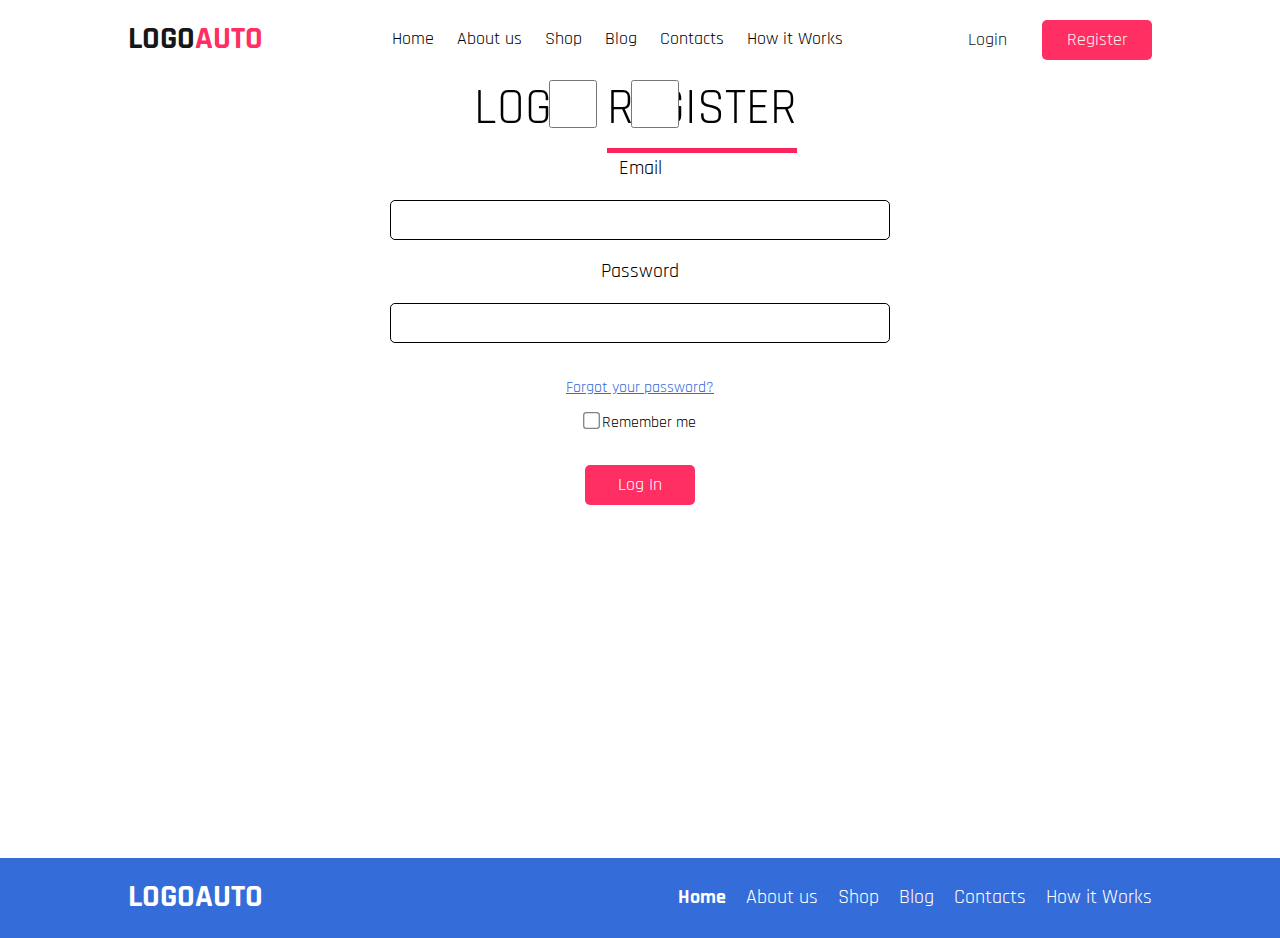
<file: registration.html>
<!DOCTYPE html>
<html lang="en">
  <head>
    <meta charset="UTF-8" />
    <meta http-equiv="X-UA-Compatible" content="IE=edge" />
    <meta name="viewport" content="width=device-width, initial-scale=1.0" />
    <title>Registration</title>
    <link rel="stylesheet" href="./css/registr.css" />
    <link rel="stylesheet" href="./css/normalize.css" />
    <link
      href="https://fonts.googleapis.com/css2?family=Rajdhani:wght@600&display=swap"
      rel="stylesheet"
    />
    <link rel="shortcut icon" type="image/png" href="./img/favicon.ico" />
  </head>
  <body>
    <div class="container">
      <header class="header">
        <div class="h1">
          <h1 class="logo"><a class="logo" href="./index.html">LOGO</a></h1>
          <h1 class="logo1"><a class="logo1" href="./index.html">AUTO</a></h1>
        </div>
        <ul class="menu">
          <li class="list">
            <a class="list_link" href="./index.html">Home</a>
          </li>
          <li class="list">
            <a class="list_link" href="#">About us</a>
          </li>
          <li class="list">
            <a class="list_link" href="./shop.html">Shop</a>
          </li>
          <li class="list">
            <a class="list_link" href="#">Blog</a>
          </li>
          <li class="list">
            <a class="list_link" href="#/">Contacts</a>
          </li>
          <li class="list">
            <a class="list_link" href="#">How it Works</a>
          </li>
        </ul>
        <div class="window">
          <div class="login">
            <a class="logo4" href="./login.html"> Login</a>
          </div>
          <div class="third">
            <a class="logo3" href="./registration.html">Register</a>
          </div>
        </div>
      </header>
    </div>

    <div class="form">
      <input id="login" class="checkbox_login" name="login" type="checkbox" />
      <label for="login" class="login1_header">LOGIN</label>
      <input
        id="login11"
        class="checkbox_login11"
        name="login"
        type="checkbox"
      />
      <span for="pseudoBtn" class="login1_header header_underline"
        >REGISTER</span
      >

      <div class="wrapper">
        <div class="position">
          <h2 class="style_text">Create an Account</h2>
        </div>

        <div class="position">
          <div class="position_name">
            <p class="style_text1">First Name</p>
            <p class="style_text1">Last Name</p>
          </div>
          <div class="position_input">
            <input class="holder" placeholder="" />
            <input class="holder" placeholder="" />
          </div>
        </div>
        <div class="position">
          <div>
            <p class="style_text">Email</p>
            <input class="email_holder" placeholder="" />
          </div>
        </div>
        <div class="position_male">
          <div class="position_name">
            <input id="qwe1" type="radio" name="male" />
            <p class="style_text">Male</p>
            <input id="qwe" type="radio" name="female" />
            <p class="style_text">Femail</p>
          </div>
        </div>
        <div class="position">
          <div class="position_name">
            <p class="style_text1">Password</p>
            <p class="style_text1">Confirm Password</p>
          </div>
          <div class="position_input">
            <input class="holder" placeholder="" />
            <input class="holder" placeholder="" />
          </div>
        </div>
        <div class="wrapper">
          <p class="third">Register</p>
        </div>
        <div class="foot_reg">
          <h4 class="fix_padding">
            By clicking the 'Sign Up' button, you confirm that you accept our<br />
            Terms of Use and Privacy Policy
          </h4>
        </div>
      </div>

      <div class="login_wrapper">
        <div class="position">
          <div>
            <p class="style_text">Email</p>
            <input class="email_holder" placeholder="" />
          </div>
        </div>
        <div class="position">
          <div>
            <p class="style_text">Password</p>
            <input class="email_holder" placeholder="" />

            <p class="password">Forgot your password?</p>
          </div>

          <div class="button_remember">
            <input type="checkbox" name="Remember me" id="qwe" />
            Remember me
          </div>
        </div>
        <div class="position2">
          <p class="third">Log In</p>
        </div>
      </div>
    </div>
    <footer class="footer">
      <div class="footer_wrap">
        <h1 class="logo_foot">LOGOAUTO</h1>
        <div class="footer_list">
          <a class="list_link_footer bold" href="./index.html">Home</a>
          <a class="list_link_footer" href="#">About us</a>
          <a class="list_link_footer" href="../shop.html">Shop</a>
          <a class="list_link_footer" href="#">Blog</a>
          <a class="list_link_footer" href="#">Contacts</a>
          <a class="list_link_footer" href="#">How it Works</a>
        </div>
      </div>
    </footer>
  </body>
</html>
</file>
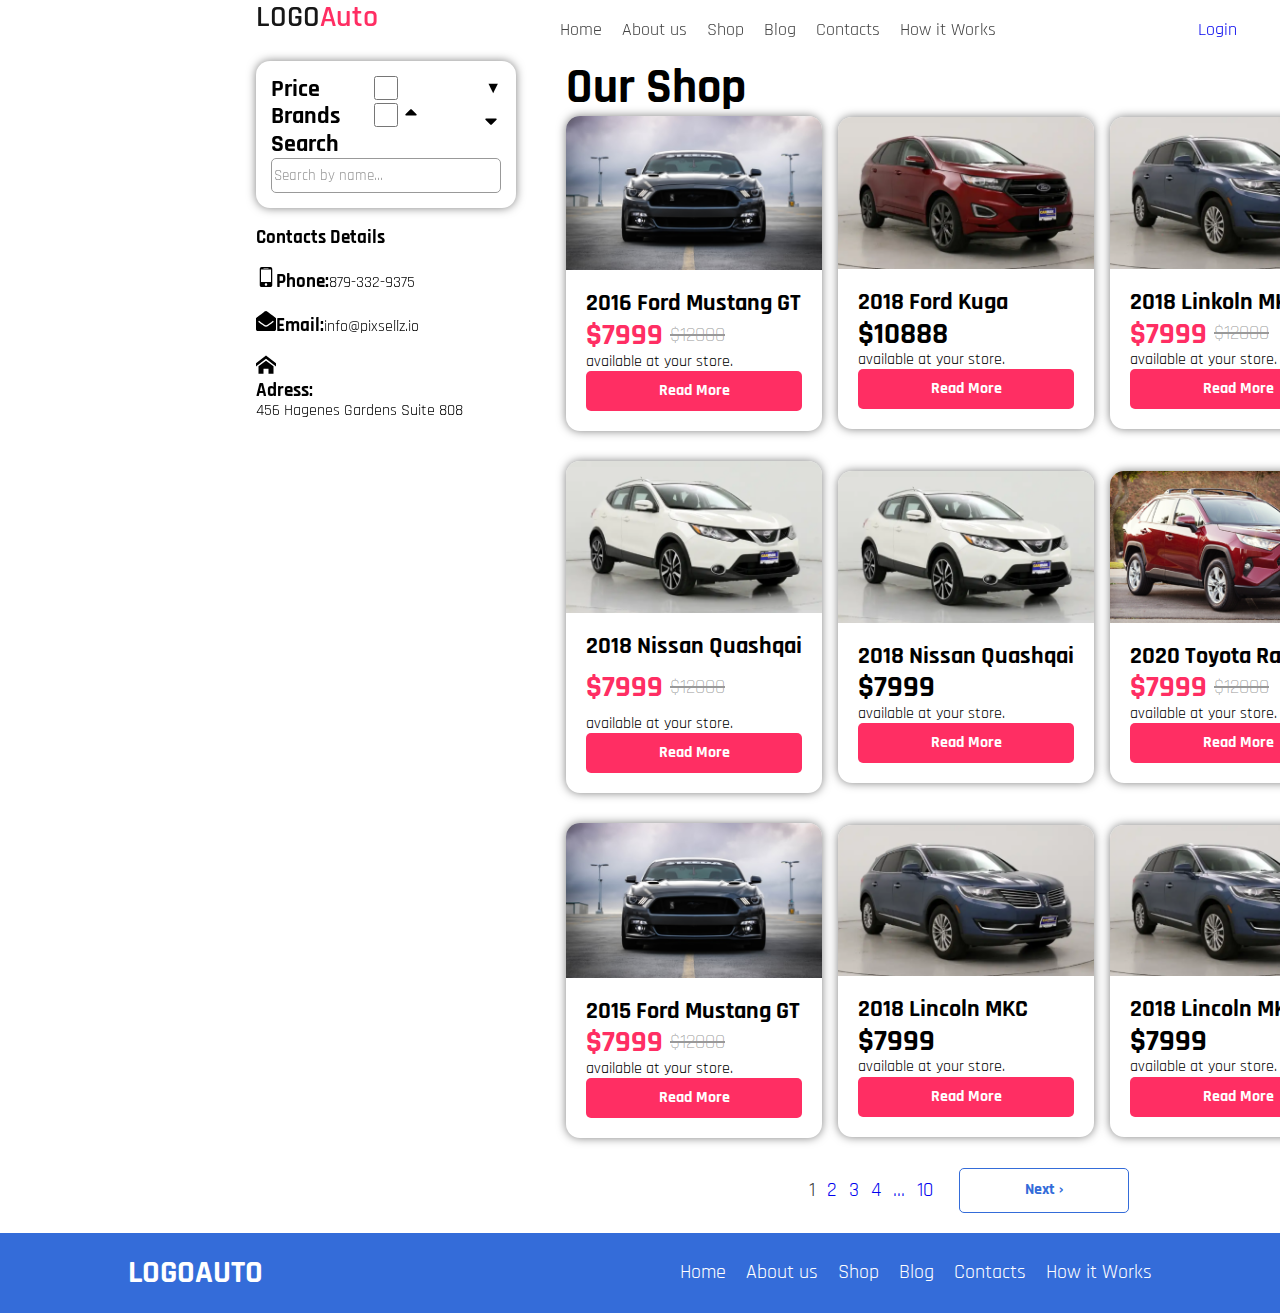
<file: shop.html>
<!DOCTYPE html>
<html lang="en">
  <head>
    <meta charset="UTF-8" />
    <meta http-equiv="X-UA-Compatible" content="IE=edge" />
    <meta name="viewport" content="width=device-width, initial-scale=1.0" />
    <title>LA Shop</title>
    <link rel="stylesheet" href="./css/shop.css" />
    <link rel="stylesheet" href="./css/normalize.css" />
    <link rel="stylesheet" href="./css/header.css" />
    <link
      href="https://fonts.googleapis.com/css2?family=Rajdhani:wght@600&display=swap"
      rel="stylesheet"
    />
    <link rel="shortcut icon" type="image/png" href="./img/favicon.ico" />
    <link
      rel="stylesheet"
      href="https://i.icomoon.io/public/temp/3b5d435e2f/UntitledProject/style-svg.css"
    />
    <script
      defer
      src="https://i.icomoon.io/public/temp/3b5d435e2f/UntitledProject/svgxuse.js"
    ></script>
  </head>
  <body>
    <div class="container">
      <header class="header">
        <div class="mains">
          <a href="" class="mains__logo">LOGO</a>
          <a href="" class="mains__logo mains__logo1">Auto</a>
        </div>
        <input class="menu-btn" type="checkbox" id="menu-btn" />
        <label class="menu-icon" for="menu-btn"
          ><span class="navicon"></span
        ></label>

        <ul class="menu">
          <li><a href="./index.html">Home</a></li>
          <li><a href="#about">About us</a></li>
          <li><a href="./shop.html">Shop</a></li>

          <li><a href="#contact">Blog</a></li>
          <li><a href="#contact">Contacts</a></li>
          <li><a href="#contact">How it Works</a></li>
        </ul>
        <div class="window">
          <div class="login">
            <a class="logo3" href="./login.html">Login</a>
          </div>
          <div class="register">
            <a class="logo4" href="./registration.html">Register</a>
          </div>
        </div>
      </header>

      <div class="brands">
        <div class="brands_scroll">
          <div class="brands_border">
            <ul class="accordion">
              <li class="accordion__item">
                <input type="checkbox" name="fff" class="accordion_checkbox" />
                <div class="accord_price">
                  <h2 class="price_accord">Price</h2>
                  <p>&#9660;</p>
                </div>
                <div class="accordion__content block">
                  <div class="accordion_content_price">
                    <p>min</p>

                    <p>min</p>
                  </div>
                  <div class="accordion_content_price">
                    <input class="price_border" placeholder="0" />

                    <input class="price_border" placeholder="0" />
                  </div>
                </div>
              </li>

              <li class="accordion__item">
                <input type="checkbox" name="fff" class="accordion_checkbox" />
                <div class="accord_price">
                  <h2 class="price_accord">Brands</h2>
                  <svg class="up_svg">
                    <use
                      class="up_svg"
                      xlink:href=" ./svg/up.svg#icon-sort-asc"
                    ></use>
                  </svg>
                  <svg class="down_svg">
                    <use
                      class="down_svg"
                      xlink:href="./svg/down.svg#icon-sort-desc"
                    ></use>
                  </svg>
                </div>

                <div class="accordion__content">
                  <div>
                    <input type="checkbox" />
                    <a class="brand_color" href="#">Audi</a>
                  </div>

                  <span class="contact_list-count">(9)</span>
                </div>
                <div class="accordion__content">
                  <div>
                    <input type="checkbox" />
                    <a class="brand_color" href="#">Mecedes-Benz</a>
                  </div>
                  <span class="contact_list-count">(9)</span>
                </div>
                <div class="accordion__content">
                  <div>
                    <input type="checkbox" />
                    <a class="brand_color" href="#">Subaru</a>
                  </div>
                  <span class="contact_list-count">(9)</span>
                </div>
                <div class="accordion__content">
                  <div>
                    <input type="checkbox" />
                    <a class="brand_color" href="#">Honda</a>
                  </div>
                  <span class="contact_list-count">(9)</span>
                </div>
                <div class="accordion__content">
                  <div>
                    <input type="checkbox" />
                    <a class="brand_color" href="#">Bugatti</a>
                  </div>
                  <span class="contact_list-count">(9)</span>
                </div>
                <div>
                  <h2 class="price_accord">Search</h2>
                  <input class="search" placeholder="Search by name..." />
                </div>
              </li>
            </ul>
          </div>
          <div class="contact_list">
            <h3>Contacts Details</h3>
            <div class="click_contact">
              <svg class="phone_svg">
                <use xlink:href="./svg/phone.svg#icon-mobile"></use>
              </svg>

              <h3 class="phone_click">Phone:</h3>
              879-332-9375<br /><br />
            </div>
            <div class="click_contact">
              <svg class="phone_svg">
                <use xlink:href="./svg/mail.svg#icon-envelope-open"></use>
              </svg>
              <h3 class="phone_click">Email:</h3>
              info@pixsellz.io<br /><br />
            </div>

            <div class="click_contact">
              <div class="contacts_icon">
                <svg class="phone_svg">
                  <use xlink:href="./svg/adress.svg#icon-home"></use>
                </svg>
                <h3 class="phone_click">Adress:</h3>
                456 Hagenes Gardens Suite 808
              </div>
            </div>
          </div>
        </div>

        <div class="block_shop">
          <h1 class="shop">Our Shop</h1>
          <div class="block">
            <div class="block1">
              <img class="block_img" src="./img/mustang.png" />
              <div class="info">
                <h3 class="block_text">2016 Ford Mustang GT</h3>
                <div class="price_fix">
                  <h2 class="price">$7999</h2>

                  <span class="old_price">$12000</span>
                </div>
                <p>available at your store.</p>
                <p class="button_read">Read More</p>
              </div>
            </div>
            <div class="block1">
              <img class="block_img" src="./img/ford_cross.png" />
              <div class="info">
                <h3 class="block_text">2018 Ford Kuga</h3>
                <h2 class="price shop_price">$10888</h2>
                <p>available at your store.</p>
                <p class="button_read">Read More</p>
              </div>
            </div>
            <div class="block1">
              <img class="block_img" src="./img/lionkiln.png" />
              <div class="info">
                <h3 class="block_text">2018 Linkoln MKC</h3>
                <div class="price_fix">
                  <h2 class="price">$7999</h2>
                  <span class="old_price">$12000</span>
                </div>
                <p>available at your store.</p>
                <p class="button_read">Read More</p>
              </div>
            </div>
            <div class="block1">
              <img class="block_img" src="./img/nissan.png" />
              <div class="info">
                <h3 class="block_text">2018 Nissan Quashqai</h3>
                <div class="block_price">
                  <div class="price_fix">
                    <h2 class="price">$7999</h2>
                    <span class="old_price">$12000</span>
                  </div>
                </div>
                <p>available at your store.</p>
                <p class="button_read">Read More</p>
              </div>
            </div>
            <div class="block1">
              <img class="block_img" src="./img/nissan.png" />
              <div class="info">
                <h3 class="block_text">2018 Nissan Quashqai</h3>
                <h2 class="price shop_price">$7999</h2>
                <p>available at your store.</p>
                <p class="button_read">Read More</p>
              </div>
            </div>
            <div class="block1">
              <img class="block_img" src="./img/toyota.png" />
              <div class="info">
                <h3 class="block_text">2020 Toyota Rav4</h3>
                <div class="price_fix">
                  <h2 class="price">$7999</h2>
                  <span class="old_price">$12000</span>
                </div>
                <p>available at your store.</p>
                <p class="button_read">Read More</p>
              </div>
            </div>
            <div class="block1">
              <img class="block_img" src="./img/mustang.png" />
              <div class="info">
                <h3 class="block_text">2015 Ford Mustang GT</h3>
                <div class="price_fix">
                  <h2 class="price">$7999</h2>
                  <span class="old_price">$12000</span>
                </div>
                <p>available at your store.</p>
                <p class="button_read">Read More</p>
              </div>
            </div>
            <div class="block1">
              <img class="block_img" src="./img/lionkiln.png" />
              <div class="info">
                <h3 class="block_text">2018 Lincoln MKC</h3>
                <h2 class="price shop_price">$7999</h2>
                <p>available at your store.</p>
                <p class="button_read">Read More</p>
              </div>
            </div>
            <div class="block1">
              <img class="block_img" src="./img/lionkiln.png" />
              <div class="info">
                <h3 class="block_text">2018 Lincoln MKC</h3>
                <h2 class="price shop_price">$7999</h2>
                <p>available at your store.</p>
                <p class="button_read">Read More</p>
              </div>
            </div>
          </div>

          <div class="pagination">
            <div class="pagination__pages">
              <a class="pagination__pages-current" href="?page=1">1</a>
              <a href="?page=2">2</a>
              <a href="?page=3">3</a>
              <a href="?page=4">4</a>
              <a href="?page=...">...</a>
              <a href="?page=10">10</a>
            </div>
            <p class="button_foot">Next &#8250;</p>
          </div>
        </div>
      </div>
      <footer class="footer">
        <div class="footer_wrap">
          <h1 class="logo_foot">LOGOAUTO</h1>
          <div class="footer_list">
            <a class="list_link_footer bold" href="#">Home</a>
            <a class="list_link_footer" href="#">About us</a>
            <a class="list_link_footer" href="./shop.html">Shop</a>
            <a class="list_link_footer" href="#">Blog</a>
            <a class="list_link_footer" href="#">Contacts</a>
            <a class="list_link_footer" href="#">How it Works</a>
          </div>
        </div>
      </footer>
    </div>
  </body>
</html>
</file>
<file: css/registr.css>
* {
  -webkit-box-sizing: border-box;
          box-sizing: border-box;
  font-family: "Rajdhani";
}

a {
  text-decoration: none;
}

.bold {
  font-weight: bold !important;
}

body {
  font-family: "Rajdhani", sans-serif;
  margin: 0;
  text-align: center;
}

.wrapper {
  width: 500px;
  display: none;
  margin: auto;
  -webkit-box-pack: center;
      -ms-flex-pack: center;
          justify-content: center;
  -webkit-box-orient: vertical;
  -webkit-box-direction: normal;
      -ms-flex-direction: column;
          flex-direction: column;
  -webkit-box-align: center;
      -ms-flex-align: center;
          align-items: center;
}

.login_wrapper {
  width: 500px;
  margin: auto;
  display: -webkit-box;
  display: -ms-flexbox;
  display: flex;
  -webkit-box-pack: center;
      -ms-flex-pack: center;
          justify-content: center;
  -webkit-box-orient: vertical;
  -webkit-box-direction: normal;
      -ms-flex-direction: column;
          flex-direction: column;
  -webkit-box-align: center;
      -ms-flex-align: center;
          align-items: center;
  padding-bottom: 320px;
}

.form {
  max-width: 80%;
  margin: auto;
}

.checkbox_login:checked ~ .login_wrapper {
  display: none !important;
}

.checkbox_login:checked ~ .wrapper {
  display: -webkit-box !important;
  display: -ms-flexbox !important;
  display: flex !important;
}

.container {
  margin: auto;
}

.h1 {
  display: -webkit-box;
  display: -ms-flexbox;
  display: flex;
}

.window {
  display: -webkit-box;
  display: -ms-flexbox;
  display: flex;
  -webkit-box-align: center;
      -ms-flex-align: center;
          align-items: center;
}

.logo {
  color: #171717;
  cursor: pointer;
}

.logo1 {
  color: #ff2e63;
  cursor: pointer;
}

.login {
  cursor: pointer;
  font-size: large;
  color: #ff2e63;
  border-radius: 5px;
  background-color: #ffffff;
  height: 40px;
  width: 110px;
  padding-top: 10px;
}

.login11 {
  cursor: pointer;
  font-size: large;
  color: #ff2e63;
  border-radius: 5px;
  background-color: #ffffff;
  height: 40px;
  width: 110px;
  padding-top: 10px;
}

.checkbox_login11 {
  width: 4em;
  height: 2em;
  font-size: 1.5em;
  margin: 0;
  opacity: 1;
  position: absolute;
  z-index: 2;
  cursor: pointer;
}

.login:hover {
  text-decoration: underline;
  color: #ff2e63;
  -webkit-transition-duration: 1s;
          transition-duration: 1s;
}

.login11:hover {
  text-decoration: underline;
  color: #ff2e63;
  -webkit-transition-duration: 1s;
          transition-duration: 1s;
}

.checkbox_login11:checked ~ .login_wrapper {
  display: none !important;
}

.checkbox_login11:checked ~ .wrapper {
  display: -webkit-box !important;
  display: -ms-flexbox !important;
  display: flex !important;
}

.list_link {
  padding: 5px 10px;
  color: black;
}

.list_link:hover {
  color: #171717;
  -webkit-transition-duration: 0.6s;
          transition-duration: 0.6s;
  text-decoration: underline;
}

.logo3 {
  color: #f8f3ef;
}

.logo3:hover {
  color: #ff2e63;
  -webkit-transition-duration: 0.5s;
          transition-duration: 0.5s;
}

.logo4 {
  color: #171717;
}

.register {
  cursor: pointer;
  font-size: large;
  border-radius: 5px;
  background-color: #ff2e63;
  height: 40px;
  width: 110px;
  text-align: center;
  padding-top: 10px;
}

.register:hover {
  background: #f8f3ef;
  -webkit-box-shadow: 0 0 10px 0 #3498db inset, 0 0 10px 4px #3498db;
          box-shadow: 0 0 10px 0 #3498db inset, 0 0 10px 4px #3498db;
  -webkit-transition-duration: 1s;
          transition-duration: 1s;
}

.container {
  margin: auto;
}

.header {
  margin: auto;
  max-width: 80%;
  display: -webkit-box;
  display: -ms-flexbox;
  display: flex;
  -ms-flex-wrap: nowrap;
      flex-wrap: nowrap;
  -webkit-box-pack: justify;
      -ms-flex-pack: justify;
          justify-content: space-between;
}

.menu {
  display: -webkit-box;
  display: -ms-flexbox;
  display: flex;
  -webkit-box-align: center;
      -ms-flex-align: center;
          align-items: center;
  -webkit-box-pack: justify;
      -ms-flex-pack: justify;
          justify-content: space-between;
  -webkit-box-orient: horizontal;
  -webkit-box-direction: normal;
      -ms-flex-direction: row;
          flex-direction: row;
  width: 50%;
}

.list {
  list-style: none;
  font-size: large;
}

.h2 {
  margin: 0;
  font-size: 50px;
  font-weight: 700;
  color: #171717;
}

.h22 {
  margin: 0;
  font-size: 45px;
  color: #ff2e63;
}

.third {
  border-color: #3498db;
  color: #fff;
  -webkit-box-shadow: 0 0 40px 40px inset, 0 0 0 0 #ff2e63 #ff2e63;
          box-shadow: 0 0 40px 40px inset, 0 0 0 0 #ff2e63 #ff2e63;
  -webkit-transition: all 150ms ease-in-out;
  transition: all 150ms ease-in-out;
  cursor: pointer;
  font-size: large;
  border-radius: 5px;
  background-color: #ff2e63;
  height: 40px;
  width: 110px;
  text-align: center;
  padding-top: 10px;
}

.third:hover {
  -webkit-box-shadow: 0 0 10px 0 #3498db inset, 0 0 10px 4px #3498db;
          box-shadow: 0 0 10px 0 #3498db inset, 0 0 10px 4px #3498db;
}

.main {
  width: 80%;
  display: -webkit-box;
  display: -ms-flexbox;
  display: flex;
  -webkit-box-align: center;
      -ms-flex-align: center;
          align-items: center;
  min-height: calc(100vh - 12rem);
}

.login1 {
  position: relative;
  margin-bottom: 5px;
  border-bottom: 2px solid black;
  padding: 10px 0;
  display: -webkit-box;
  display: -ms-flexbox;
  display: flex;
  -webkit-box-pack: center;
      -ms-flex-pack: center;
          justify-content: center;
  margin: 0 auto;
  max-width: 80%;
}

.checkbox_login {
  width: 4em;
  height: 2em;
  font-size: 1.5em;
  margin: 0;
  opacity: 1;
  position: absolute;
  z-index: 2;
  left: 41%;
  cursor: pointer;
}

.login1_header {
  cursor: pointer;
  position: relative;
  font-size: 50px;
  margin: 0;
  margin-right: 10px;
  color: black;
}

.header_underline::after {
  content: "";
  width: 100%;
  height: 5px;
  background-color: #fd245e;
  color: black !important;
  position: absolute;
  bottom: -13px;
  left: 0;
  z-index: 1;
  -webkit-transition: all 0.3s linear;
  transition: all 0.3s linear;
}

.style_text {
  font-size: 20px;
}

.style_text1 {
  display: -webkit-box;
  display: -ms-flexbox;
  display: flex;
  width: 52%;
  font-size: 20px;
  color: #343434;
}

.position {
  width: 100%;
}

.position_male {
  width: 100%;
}

.position_name {
  margin: 0;
  display: -webkit-box;
  display: -ms-flexbox;
  display: flex;
  -webkit-box-align: center;
      -ms-flex-align: center;
          align-items: center;
}

.position_input {
  width: 100%;
  display: -webkit-box;
  display: -ms-flexbox;
  display: flex;
  -webkit-box-pack: justify;
      -ms-flex-pack: justify;
          justify-content: space-between;
}

.holder {
  border: 1px solid black;
  border-radius: 5px;
  color: #999999;
  font-size: 15px;
  width: 240px;
  height: 40px;
}

.email_holder {
  border: 1px solid black;
  border-radius: 5px;
  color: #999999;
  font-size: 15px;
  width: 500px;
  height: 40px;
}

.foot_reg {
  display: -webkit-box;
  display: -ms-flexbox;
  display: flex;
  -webkit-box-pack: center;
      -ms-flex-pack: center;
          justify-content: center;
  color: #999999;
  text-align: center;
}

.foot_reg:hover {
  text-decoration: underline;
}

.footer {
  width: 100%;
  margin: auto;
  font-weight: 600;
  background-color: #346cd9;
  display: -webkit-box;
  display: -ms-flexbox;
  display: flex;
  -webkit-box-align: center;
      -ms-flex-align: center;
          align-items: center;
  -webkit-box-pack: justify;
      -ms-flex-pack: justify;
          justify-content: space-between;
}

.footer_list {
  display: -webkit-box;
  display: -ms-flexbox;
  display: flex;
  -webkit-box-align: center;
      -ms-flex-align: center;
          align-items: center;
  -webkit-box-pack: space-evenly;
      -ms-flex-pack: space-evenly;
          justify-content: space-evenly;
}

.footer_wrap {
  width: 80%;
  margin: auto;
  display: -webkit-box;
  display: -ms-flexbox;
  display: flex;
  -webkit-box-pack: justify;
      -ms-flex-pack: justify;
          justify-content: space-between;
}

.list_link_footer {
  color: #ffffff !important;
  padding-left: 20px;
  font-size: 20px;
  font-weight: normal;
}

.list_link_footer:hover {
  -webkit-transition-duration: 1s;
          transition-duration: 1s;
}

.footer_menu_logo {
  display: -webkit-box;
  display: -ms-flexbox;
  display: flex;
  -webkit-box-pack: start;
      -ms-flex-pack: start;
          justify-content: flex-start;
}

.logo_foot {
  color: #ffffff;
}

#qwe {
  -webkit-transform: scale(1.3);
          transform: scale(1.3);
  opacity: 0.9;
  cursor: pointer;
}

#qwe1 {
  -webkit-transform: scale(1.3);
          transform: scale(1.3);
  opacity: 0.9;
  cursor: pointer;
}

.email_holder {
  border: 1px solid black;
  border-radius: 5px;
  color: #999999;
  font-size: 15px;
  width: 500px;
  height: 40px;
}

.password {
  padding-top: 20px;
  color: #346cd9;
  text-decoration: underline;
  cursor: pointer;
}

.fix_padding {
  padding-bottom: 215px;
}

.button_remember {
  width: 100%;
  cursor: pointer;
}

.position2 {
  display: -webkit-box;
  display: -ms-flexbox;
  display: flex;
  -webkit-box-pack: center;
      -ms-flex-pack: center;
          justify-content: center;
  padding: 15px;
}
/*# sourceMappingURL=registr.css.map */
</file>
<file: css/shop.css>
* {
  -webkit-box-sizing: border-box;
          box-sizing: border-box;
}

a {
  text-decoration: none;
}

body {
  font-family: "Rajdhani", sans-serif;
  margin: 0;
}

p {
  margin: 0;
}

li {
  list-style: none;
}

.phone_svg {
  width: 20px;
  height: 20px;
}

.container {
  margin: auto;
}

.h1 {
  display: -webkit-box;
  display: -ms-flexbox;
  display: flex;
}

.window {
  display: -webkit-box;
  display: -ms-flexbox;
  display: flex;
  -webkit-box-align: center;
      -ms-flex-align: center;
          align-items: center;
}

.logo {
  color: #171717;
  cursor: pointer;
}

.logo1 {
  color: #ff2e63;
  cursor: pointer;
}

.login {
  cursor: pointer;
  font-size: large;
  color: #ff2e63;
  border-radius: 5px;
  background-color: #ffffff;
  height: 40px;
  width: 110px;
  padding: 10px 20px;
}

.login:hover {
  text-decoration: underline;
  color: #ff2e63;
  -webkit-transition-duration: 1s;
          transition-duration: 1s;
}

.list_link {
  padding: 5px 10px;
  color: #000000;
}

.list_link:hover {
  color: #171717;
  -webkit-transition-duration: 0.6s;
          transition-duration: 0.6s;
  text-decoration: underline;
}

.register {
  cursor: pointer;
  font-size: large;
  color: azure;
  border-radius: 5px;
  background-color: #ff2e63;
  height: 40px;
  width: 110px;
  text-align: center;
  padding-top: 10px;
}

.register:hover {
  background: #f8f3ef;
  color: #ff2e63;
  -webkit-transition-duration: 1s;
          transition-duration: 1s;
}

.container {
  margin: auto;
}

.header {
  margin: auto;
  max-width: 60%;
  display: -webkit-box;
  display: -ms-flexbox;
  display: flex;
  -ms-flex-wrap: nowrap;
      flex-wrap: nowrap;
  -webkit-box-pack: justify;
      -ms-flex-pack: justify;
          justify-content: space-between;
  padding-top: 0;
}

.menu {
  display: -webkit-box;
  display: -ms-flexbox;
  display: flex;
  -webkit-box-align: center;
      -ms-flex-align: center;
          align-items: center;
  -webkit-box-pack: center;
      -ms-flex-pack: center;
          justify-content: center;
  -webkit-box-orient: horizontal;
  -webkit-box-direction: normal;
      -ms-flex-direction: row;
          flex-direction: row;
  width: 100%;
  padding: 0;
  min-width: 800px;
}

.list {
  list-style: none;
  font-size: large;
}

.h2 {
  margin: 0;
  font-size: 45px;
  color: #171717;
}

.h22 {
  margin: 0;
  font-size: 45px;
  color: #ff2e63;
}

.block {
  display: -webkit-box;
  display: -ms-flexbox;
  display: flex;
  -webkit-box-align: center;
      -ms-flex-align: center;
          align-items: center;
  -webkit-box-pack: justify;
      -ms-flex-pack: justify;
          justify-content: space-between;
  -ms-flex-wrap: wrap;
      flex-wrap: wrap;
}

.block1 {
  cursor: pointer;
  border-radius: 14px;
  width: 32%;
  display: -webkit-box;
  display: -ms-flexbox;
  display: flex;
  -webkit-box-orient: vertical;
  -webkit-box-direction: normal;
      -ms-flex-direction: column;
          flex-direction: column;
  -webkit-box-shadow: 0 0 10px rgba(0, 0, 0, 0.5);
          box-shadow: 0 0 10px rgba(0, 0, 0, 0.5);
  margin-bottom: 30px;
}

.block1:hover {
  background: #e5e5e5;
  -webkit-transition-duration: 0.5s;
          transition-duration: 0.5s;
}

.block_size {
  display: -webkit-box;
  display: -ms-flexbox;
  display: flex;
  -webkit-box-align: center;
      -ms-flex-align: center;
          align-items: center;
  -webkit-box-pack: justify;
      -ms-flex-pack: justify;
          justify-content: space-between;
  -ms-flex-wrap: wrap;
      flex-wrap: wrap;
}

.block_text {
  margin: 0;
  text-align: left;
  font-size: 24px;
  width: auto;
}

.block_text_fix {
  color: #171717 !important;
}

.price {
  margin: 0 7px 0 0;
  color: #ff2e63;
  font-size: 30px;
}

.price_fix {
  color: #171717;
}

.old_price {
  font-weight: lighter;
  font-size: 20px;
  text-decoration: line-through;
  color: #999999;
}

.block_price {
  display: -webkit-box;
  display: -ms-flexbox;
  display: flex;
  -webkit-box-align: baseline;
      -ms-flex-align: baseline;
          align-items: baseline;
  margin: 10px 0;
}

.info {
  padding: 20px;
  height: 100%;
  display: -webkit-box;
  display: -ms-flexbox;
  display: flex;
  -webkit-box-orient: vertical;
  -webkit-box-direction: normal;
      -ms-flex-direction: column;
          flex-direction: column;
  -webkit-box-pack: justify;
      -ms-flex-pack: justify;
          justify-content: space-between;
}

.block_img {
  border-top-left-radius: 14px;
  border-top-right-radius: 14px;
  -o-object-fit: cover;
     object-fit: cover;
}

.brands_border {
  top: 0;
  list-style: none;
  margin: 0;
  border-radius: 14px;
  display: -webkit-box;
  display: -ms-flexbox;
  display: flex;
  -webkit-box-orient: vertical;
  -webkit-box-direction: normal;
      -ms-flex-direction: column;
          flex-direction: column;
  -webkit-box-shadow: 0 0 10px rgba(0, 0, 0, 0.5);
          box-shadow: 0 0 10px rgba(0, 0, 0, 0.5);
  height: auto;
  padding: 15px;
}

.brands {
  display: -webkit-box;
  display: -ms-flexbox;
  display: flex;
  width: 60%;
  margin: auto;
  -webkit-box-pack: justify;
      -ms-flex-pack: justify;
          justify-content: space-between;
}

.brands__title {
  margin: 0;
}

.shop {
  margin: auto;
  font-size: xxx-large;
}

.block_shop {
  margin-left: 50px;
  min-width: 800px;
}

.button_read {
  text-align: center;
  cursor: pointer;
  font-weight: bolder;
  display: -webkit-box;
  display: -ms-flexbox;
  display: flex;
  -webkit-box-pack: center;
      -ms-flex-pack: center;
          justify-content: center;
  color: #fff;
  -webkit-box-align: center;
      -ms-flex-align: center;
          align-items: center;
  border-radius: 5px;
  background-color: #ff2e63;
  height: 40px;
  pad: 10 10 0 0;
}

.button_read:hover {
  background: #346cd9;
  -webkit-transition-duration: 0.5s;
          transition-duration: 0.5s;
}

.shop_price {
  color: black;
}

.price_fix {
  display: -webkit-box;
  display: -ms-flexbox;
  display: flex;
  -webkit-box-pack: start;
      -ms-flex-pack: start;
          justify-content: flex-start;
  -webkit-box-align: center;
      -ms-flex-align: center;
          align-items: center;
}

.contact_list {
  padding: 0;
}

.contact_list-count {
  color: #999999;
}

.contact_list > li {
  display: -webkit-box;
  display: -ms-flexbox;
  display: flex;
  -webkit-box-pack: justify;
      -ms-flex-pack: justify;
          justify-content: space-between;
  cursor: pointer;
  padding: 10px 0;
  color: #343434 !important;
}

.contact_list > li > a {
  color: #343434 !important;
}

.contact_list > li:hover {
  text-decoration: underline;
}

.contact_list:hover {
  color: #171717;
  -webkit-transition-duration: 0.6s;
          transition-duration: 0.6s;
}

.color_brand {
  color: #999999;
}

.button_foot {
  text-align: center;
  cursor: pointer;
  font-weight: bolder;
  display: -webkit-box;
  display: -ms-flexbox;
  display: flex;
  -webkit-box-pack: center;
      -ms-flex-pack: center;
          justify-content: center;
  color: #346cd9;
  -webkit-box-align: center;
      -ms-flex-align: center;
          align-items: center;
  border-radius: 5px;
  border: 1px solid #346cd9;
  height: 45px;
  width: 170px;
}

.button_foot:hover {
  background: #ff2e63;
  color: #fff;
  border-color: #ff2e63;
  -webkit-transition-duration: 0.7s;
          transition-duration: 0.7s;
}

.page {
  width: 100%;
  display: -webkit-box;
  display: -ms-flexbox;
  display: flex;
  -webkit-box-pack: center;
      -ms-flex-pack: center;
          justify-content: center;
  -webkit-box-align: center;
      -ms-flex-align: center;
          align-items: center;
}

.num {
  font-size: larger;
  padding: 20px;
}

.num:hover {
  cursor: pointer;
  text-decoration: underline;
  -webkit-transition-duration: 0.7s;
          transition-duration: 0.7s;
}

.pagination {
  margin: auto;
  width: 100%;
  display: -webkit-box;
  display: -ms-flexbox;
  display: flex;
  -webkit-box-pack: center;
      -ms-flex-pack: center;
          justify-content: center;
  padding-bottom: 20px;
}

.pagination__pages {
  display: -webkit-box;
  display: -ms-flexbox;
  display: flex;
  -webkit-box-align: center;
      -ms-flex-align: center;
          align-items: center;
  font-size: 20px;
  margin-right: 20px;
}

.pagination__pages-current {
  color: #343434;
}

.pagination__pages > a {
  padding: 2px 6px;
}

#pagination-digg li {
  font-size: 20px;
  list-style: none;
  margin-right: 3px;
}

#pagination-digg a {
  margin-right: 2px;
}

#pagination-digg .next-off {
  color: #346cd9;
  font-weight: bold;
  margin-right: 2px;
  padding: 3px 4px;
}

#pagination-digg a:link,
.pagination-digg a:visited {
  float: left;
  padding: 3px 6px;
  text-decoration: none;
}

.footer {
  width: 100%;
  margin: auto;
  font-weight: 600;
  background-color: #346cd9;
  display: -webkit-box;
  display: -ms-flexbox;
  display: flex;
  -webkit-box-align: center;
      -ms-flex-align: center;
          align-items: center;
  -webkit-box-pack: justify;
      -ms-flex-pack: justify;
          justify-content: space-between;
}

.footer_list {
  display: -webkit-box;
  display: -ms-flexbox;
  display: flex;
  -webkit-box-align: center;
      -ms-flex-align: center;
          align-items: center;
  -webkit-box-pack: space-evenly;
      -ms-flex-pack: space-evenly;
          justify-content: space-evenly;
}

.footer_wrap {
  width: 80%;
  margin: auto;
  display: -webkit-box;
  display: -ms-flexbox;
  display: flex;
  -webkit-box-pack: justify;
      -ms-flex-pack: justify;
          justify-content: space-between;
}

.list_link_footer {
  color: #ffffff !important;
  padding-left: 20px;
  font-size: 20px;
  font-weight: normal;
}

.list_link_footer:hover {
  -webkit-transition-duration: 1s;
          transition-duration: 1s;
}

.footer_menu_logo {
  display: -webkit-box;
  display: -ms-flexbox;
  display: flex;
  -webkit-box-pack: start;
      -ms-flex-pack: start;
          justify-content: flex-start;
}

.logo_foot {
  color: #ffffff;
}

.search {
  border: solid 1px #999999;
  border-radius: 5px;
  width: 230px;
  height: 35px;
}

.search::-webkit-input-placeholder {
  color: #999999;
  font-size: 15px;
}

.search:-ms-input-placeholder {
  color: #999999;
  font-size: 15px;
}

.search::-ms-input-placeholder {
  color: #999999;
  font-size: 15px;
}

.search::placeholder {
  color: #999999;
  font-size: 15px;
}

.brands_scroll {
  position: -webkit-sticky;
  position: sticky;
  top: 0;
  height: 100%;
}

.price_border {
  border: solid 1px #999999;
  border-radius: 5px;
  width: 101px;
  height: 35px;
}

.price_border::-webkit-input-placeholder {
  color: #999999;
  font-size: 15px;
}

.price_border:-ms-input-placeholder {
  color: #999999;
  font-size: 15px;
}

.price_border::-ms-input-placeholder {
  color: #999999;
  font-size: 15px;
}

.price_border::placeholder {
  color: #999999;
  font-size: 15px;
}

.accordion {
  margin: 0;
  padding: 0;
  list-style: none;
}

.accordion__item {
  position: relative;
}

.accordion__content {
  margin: 0;
  display: none;
  overflow: hidden;
}

.accordion_checkbox:checked ~ .accordion__content {
  display: -webkit-box;
  display: -ms-flexbox;
  display: flex;
  -webkit-box-pack: justify;
      -ms-flex-pack: justify;
          justify-content: space-between;
  padding: 10px 0;
}

.accordion_checkbox:checked ~ .arrow {
  display: none !important;
}

.accordion_checkbox {
  width: 100%;
  height: 1em;
  font-size: 1.5em;
  margin: 0;
  opacity: 1;
  position: absolute;
  top: 0;
  left: 0;
  cursor: pointer;
}

.up_svg {
  width: 20px;
  height: 20px;
}

.down_svg {
  width: 20px;
  height: 20px;
}

.accord_price {
  display: -webkit-box;
  display: -ms-flexbox;
  display: flex;
  -webkit-box-pack: justify;
      -ms-flex-pack: justify;
          justify-content: space-between;
  margin: 0;
  -webkit-box-align: center;
      -ms-flex-align: center;
          align-items: center;
}

.price_accord {
  margin: 0;
}

.accordion_content_price {
  width: 100%;
  display: -webkit-box;
  display: -ms-flexbox;
  display: flex;
  -webkit-box-pack: justify;
      -ms-flex-pack: justify;
          justify-content: space-between;
  color: #999999;
}

.accordion_content_price > p {
  width: 35%;
}

.brand_color {
  color: black;
}

.brand_color:hover {
  text-decoration: underline;
  color: #ff2e63;
  -webkit-transition-duration: 0.5s;
          transition-duration: 0.5s;
}

.click_contact {
  display: -webkit-box;
  display: -ms-flexbox;
  display: flex;
  -webkit-box-align: baseline;
      -ms-flex-align: baseline;
          align-items: baseline;
}

.phone_click {
  cursor: pointer;
  margin: 0;
}

.block_reg {
  border: solid 1px #999999;
  border-radius: 5px;
  width: 230px;
  height: 35px;
}

.first_name::-webkit-input-placeholder {
  color: #999999;
  font-size: 15px;
}

.first_name:-ms-input-placeholder {
  color: #999999;
  font-size: 15px;
}

.first_name::-ms-input-placeholder {
  color: #999999;
  font-size: 15px;
}

.first_name::placeholder {
  color: #999999;
  font-size: 15px;
}
/*# sourceMappingURL=shop.css.map */
</file>
<file: css/header.css>
.header {
  background-color: transparent;
  position: -webkit-sticky;
  position: sticky;
  width: 70%;
  left: 15%;
  margin: auto;
  z-index: 3;
}

@media screen and (max-width: 1025px) {
  .header {
    background-color: #fff;
  }
}

@media (max-width: 800px) {
  .header .menu {
    display: -webkit-box;
    display: -ms-flexbox;
    display: flex;
    -webkit-box-align: center;
        -ms-flex-align: center;
            align-items: center;
    -webkit-box-pack: center;
        -ms-flex-pack: center;
            justify-content: center;
    -webkit-box-orient: horizontal;
    -webkit-box-direction: normal;
        -ms-flex-direction: row;
            flex-direction: row;
    width: 100%;
    padding: 0;
    min-width: 800px;
  }
}

.header .mains {
  font-size: 30px;
  color: #171717;
  font-weight: 600;
  display: -webkit-box;
  display: -ms-flexbox;
  display: flex;
  -webkit-box-pack: justify;
      -ms-flex-pack: justify;
          justify-content: space-between;
  float: left;
}

.header .mains__logo {
  color: #171717;
  cursor: pointer;
}

.header .mains__logo1 {
  color: #ff2e63;
  cursor: pointer;
  width: 100%;
}

.header .logo {
  display: block;
  float: left;
  font-size: 2em;
  padding: 10px 20px;
  text-decoration: none;
}

.header > ul {
  margin: 0;
  padding: 0;
  list-style: none;
  overflow: hidden;
}

@media screen and (max-width: 1025px) {
  .header > ul {
    width: 100%;
  }
}

@media screen and (max-width: 1025px) {
  .header > ul > li {
    float: left;
    width: 100%;
  }
}

.header > ul > li > a {
  display: block;
  padding: 20px 10px;
  color: #444;
  text-decoration: none;
  font-size: 18px;
  text-align: center;
}

.header > ul > li > a:hover {
  color: #171717;
  -webkit-transition-duration: 0.6s;
          transition-duration: 0.6s;
  text-decoration: underline;
}

.header .menu {
  clear: none;
  float: right;
  max-height: none;
}

@media screen and (max-width: 1025px) {
  .header .menu {
    clear: both;
    max-height: 0;
    -webkit-transition: max-height 0.2s ease-out;
    transition: max-height 0.2s ease-out;
  }
}

.header .menu-icon {
  cursor: pointer;
  display: inline-block;
  float: right;
  padding: 28px 20px;
  position: relative;
  -webkit-user-select: none;
     -moz-user-select: none;
      -ms-user-select: none;
          user-select: none;
}

@media screen and (min-width: 1025px) {
  .header .menu-icon {
    display: none;
  }
}

.header .menu-icon .navicon {
  background: #333;
  display: block;
  height: 2px;
  position: relative;
  -webkit-transition: background 0.2s ease-out;
  transition: background 0.2s ease-out;
  width: 18px;
}

.header .menu-icon .navicon:before,
.header .menu-icon .navicon:after {
  background: #333;
  content: "";
  display: block;
  height: 100%;
  position: absolute;
  -webkit-transition: all 0.2s ease-out;
  transition: all 0.2s ease-out;
  width: 100%;
}

.header .menu-icon .navicon:before {
  top: 5px;
}

.header .menu-icon .navicon:after {
  top: -5px;
}

/* menu btn */
.header .menu-btn {
  display: none;
}

.header .menu-btn:checked ~ .menu {
  max-height: 240px;
}

.header .menu-btn:checked ~ .menu-icon .navicon {
  background: transparent;
}

.header .menu-btn:checked ~ .menu-icon .navicon:before {
  -webkit-transform: rotate(-45deg);
          transform: rotate(-45deg);
}

.header .menu-btn:checked ~ .menu-icon .navicon:after {
  -webkit-transform: rotate(45deg);
          transform: rotate(45deg);
}

.header .menu-btn:checked ~ .menu-icon:not(.steps) .navicon:before,
.header .menu-btn:checked ~ .menu-icon:not(.steps) .navicon:after {
  top: 0;
}
/*# sourceMappingURL=header.css.map */
</file>
